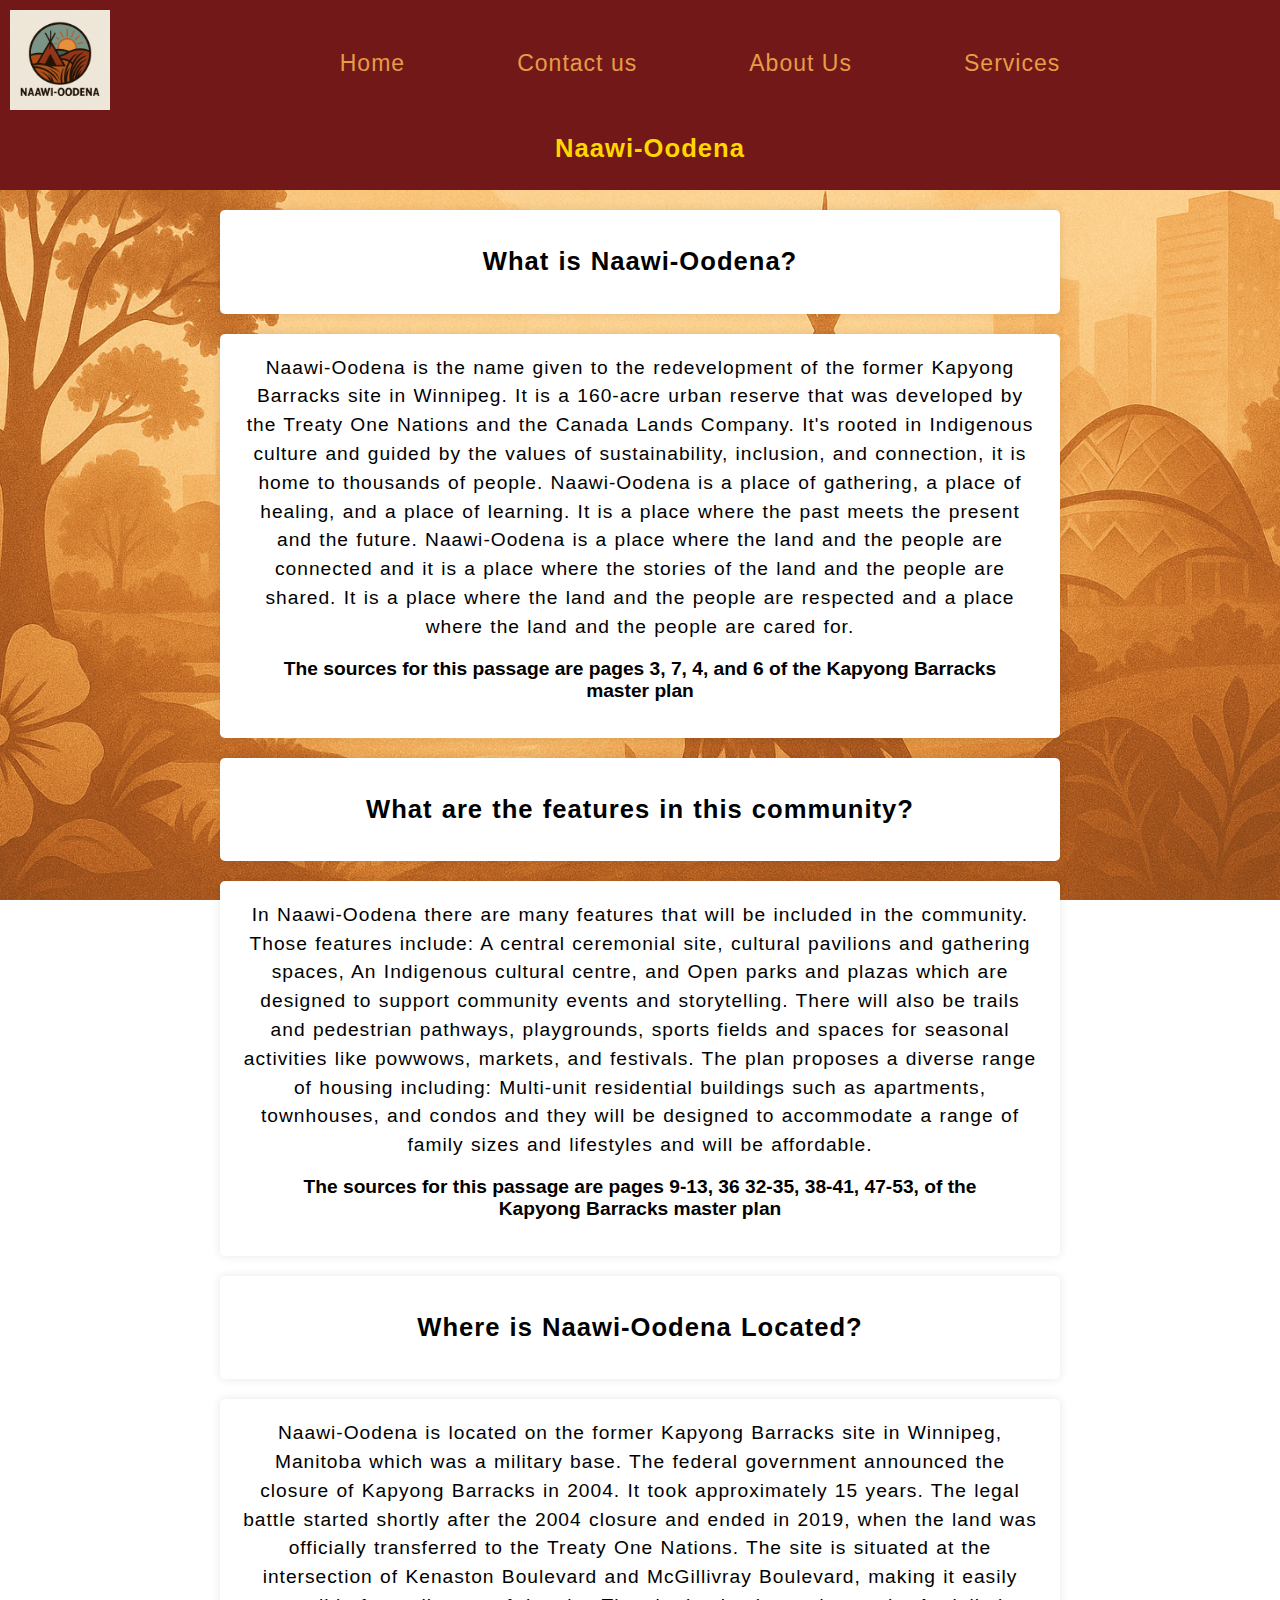
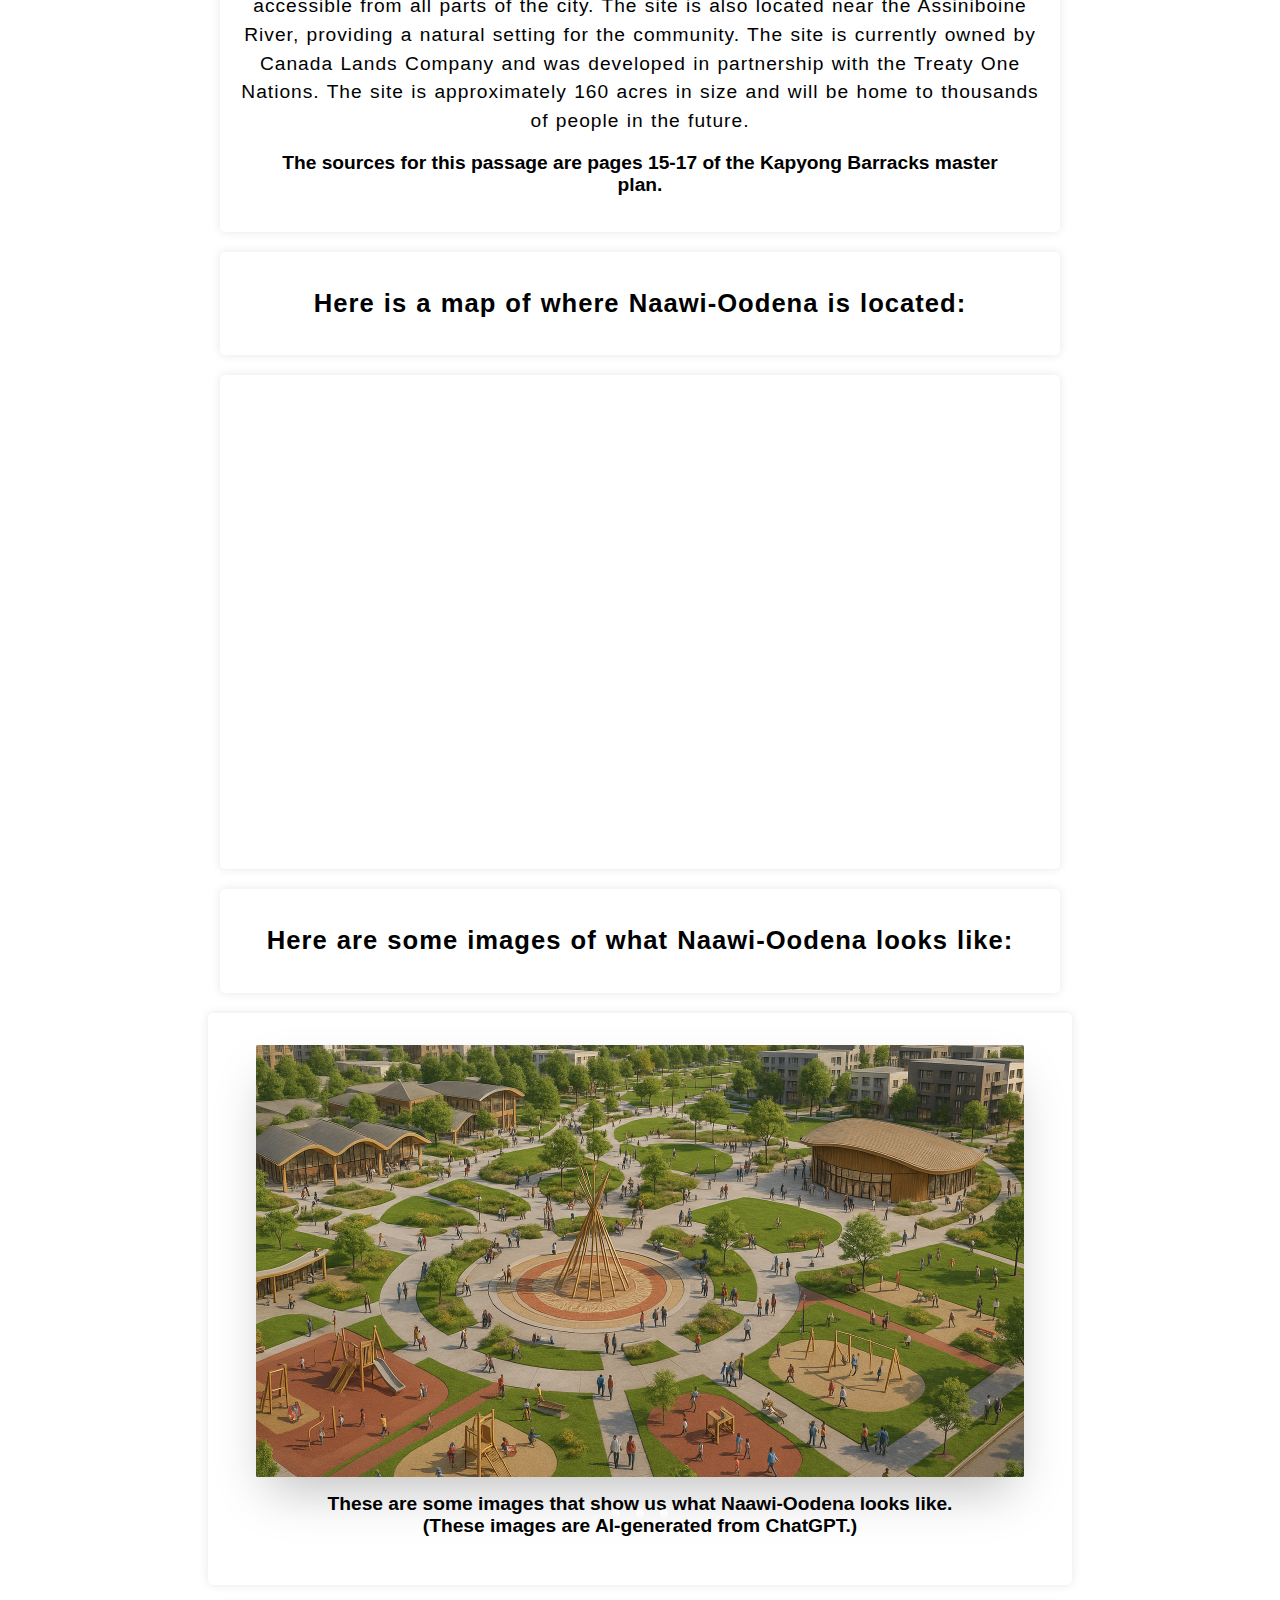
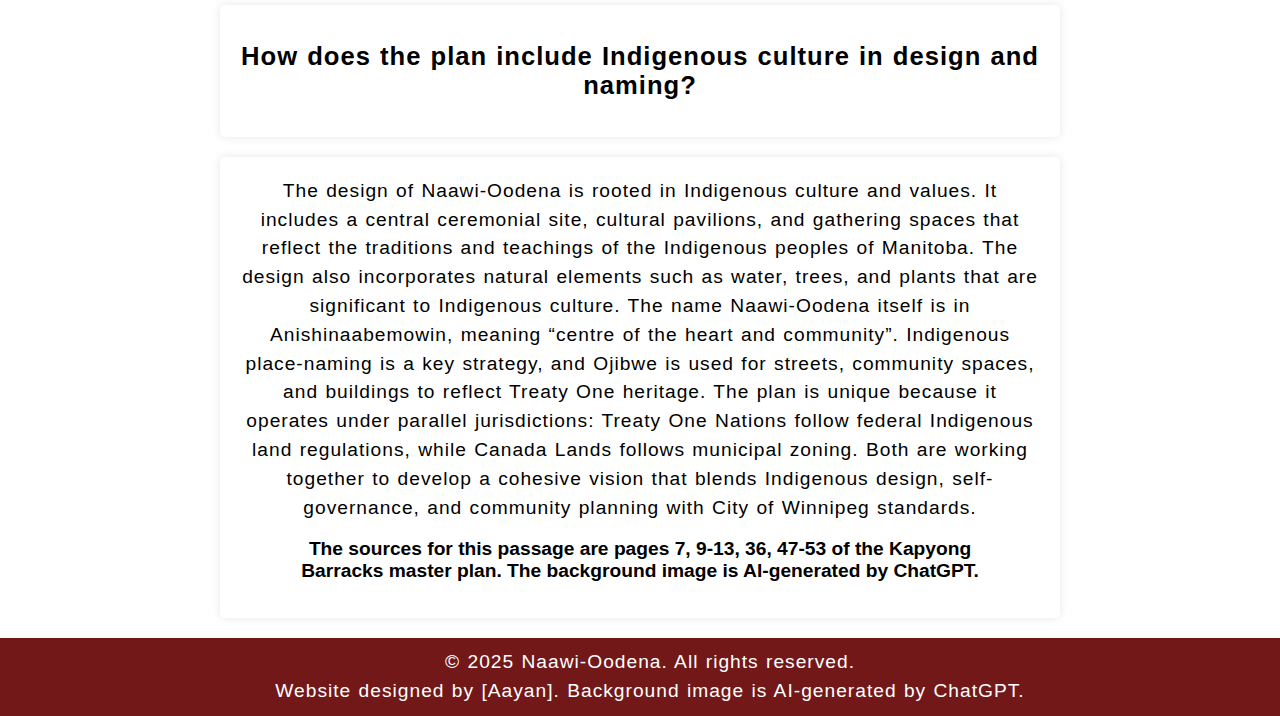
<file: index.html>
<!DOCTYPE html>
<html lang="en">
<!-- The language of the document is set to English -->
<!-- This is the main HTML document for the Services page of the Naawi-Oodena website -->
<head>
    <meta charset="UTF-8">
    <!-- Character encoding for the document, set to UTF-8 -->
    <meta name="viewport" content="width=device-width, initial-scale=1.0">
    <!-- Viewport settings for responsive design, ensuring proper scaling on different devices -->
    <title>Naawi-Oodena</title>
    <!-- Title of the webpage, displayed in the browser tab -->
    <!-- The title of the page is set to "Naawi-Oodena" -->
    <link rel="stylesheet" href="styles.css">
    <!-- Link to the external CSS stylesheet for styling the webpage -->
    <!-- The stylesheet is named "styles.css" and is located in the same directory as this HTML file -->
    <style>
        /* CSS styles for the webpage */
        h1 {font-size: 1.6em;
        justify-content: center;}
        figcaption {text-align: center;
        /* Centering the caption text */
        font-weight: bold;
        /* Making the caption text bold */
        font-size: larger;}
        /* Style for the main heading, setting font size to 1.8em */
    </style>
</head>
<body>
    <header>
        <!-- Header section containing the main title and navigation menu -->
        <!-- The <div> element groups the header and subheading so that it can be styled. In this case it would be styled in the color white. -->
            <div class="logo">
                <img src="images/Logo.png" alt="Naawi-Oodena logo" tabindex="1">
                <!-- Logo image for the website, with a fallback text for accessibility -->
            </div>
            <!-- Main title of the webpage, focusable via keyboard navigation for accessibility -->
        </h1>
        <!-- Main heading of the webpage, focusable via keyboard navigation for accessibility -->
        </div>
        <nav class="navbar">
            <!-- Navigation bar containing links to different sections of the website -->
            <ul class="nav-links">
                <!-- Unordered list for organizing navigation links -->
                <li><a href="index.html" tabindex="2">Home</a></li>
                <!-- Link to the "About Us" page, focusable via keyboard navigation -->
                <li><a href="contactus.html" tabindex="3">Contact us</a></li>
                <!-- Link to the "Contact Us" page -->
                <li><a href="aboutus.html" tabindex="4">About Us</a></li>
                <!-- Link to the "Resources" page -->
                <li><a href="services.html" tabindex="5">Services</a></li>
                <!-- Link to the homepage -->
            </ul>
            <div class="menu-toggle">&#9776;</div>
            <!-- Menu toggle button for mobile navigation. -->
        </nav>
        <!-- Navigation bar containing links to different sections of the website -->
        <h1 style="color: gold;" tabindex="6">Naawi-Oodena</h1>
</header>
<section class="center-content">
    <!-- Section containing text and image, centered on the page -->
<h1 tabindex="7">What is Naawi-Oodena?</h1>
<!-- Header that states what is Naawi Oodena?-->
</section>
<section class="center-content">
    <!-- Section containing text centered on the page -->
    <!--content that describes what Naawi Oodena is-->
    <p tabindex="8">Naawi-Oodena is the name given to the redevelopment of the former Kapyong Barracks site in Winnipeg. It is a 160-acre urban reserve that was developed by the Treaty One Nations and the Canada Lands Company.
    It's rooted in Indigenous culture and guided by the values of sustainability, inclusion, and connection, it is home to thousands of people.
    Naawi-Oodena is a place of gathering, a place of healing, and a place of learning. It is a place where the past meets the present and the future.
    Naawi-Oodena is a place where the land and the people are connected and it is a place where the stories of the land and the people are shared.
    It is a place where the land and the people are respected and a place where the land and the people are cared for.
    </p>
    <figure>
        <figcaption tabindex="9">The sources for this passage are pages 3, 7, 4, and 6 of the Kapyong Barracks master plan</figcaption>
    </figure>
</section>
<section class="center-content">
    <!-- Section containing text centered on the page -->
    <!--content that describes what features are in Naawi Oodena-->
    <h1 tabindex="10">What are the features in this community?</h1>
    </section>

<section class="center-content">
    <!-- Section containing text centered on the page -->
    <!--content that describes what features are in Naawi Oodena-->
    <p tabindex="11">In Naawi-Oodena there are many features that will be included in the community.
        Those features include:
        A central ceremonial site,
        cultural pavilions and gathering spaces,
        An Indigenous cultural centre, and
        Open parks and plazas which are designed to support community events and storytelling.
        There will also be trails and pedestrian pathways,
        playgrounds, sports fields and
        spaces for seasonal activities like powwows, markets, and festivals.
        The plan proposes a diverse range of housing including:
        Multi-unit residential buildings such as apartments, townhouses, and condos and they will be designed to accommodate a range of family sizes and lifestyles and will be
        affordable. </p>
    <figure>
        <figcaption tabindex="12">The sources for this passage are pages 9-13, 36 32-35, 38-41, 47-53, of the Kapyong Barracks master plan</figcaption>
        <!-- Caption for the information that tells us the source of of this passsage. -->
    </figure>
</section>
<section class="center-content">
    <!-- Section containing text centered on the page -->
    <!--Heading that states where will Naawi Oodena be located-->
    <h1 tabindex="13">Where is Naawi-Oodena Located?</h1>
</section>
<section class="center-content">
    <!-- Section containing text centered on the page -->
    <!--content that describes where Naawi Oodena is located-->
    <p tabindex="14">Naawi-Oodena is located on the former Kapyong Barracks site in Winnipeg, Manitoba which was a military base. The federal government announced the closure of Kapyong Barracks in 2004. It took approximately 15 years. The legal battle started shortly after the 2004 closure and ended in 2019, when the land was officially transferred to the Treaty One Nations.  The site is situated at the intersection of Kenaston Boulevard and McGillivray Boulevard, making it easily accessible from all parts of the city.
        The site is also located near the Assiniboine River, providing a natural setting for the community. The site is currently owned by Canada Lands Company and was developed in partnership with the Treaty One Nations.
        The site is approximately 160 acres in size and will be home to thousands of people in the future.</p>
    <figure>
        <figcaption tabindex="15">The sources for this passage are pages 15-17 of the Kapyong Barracks master plan.</figcaption>
        <!-- Caption for the information that tells us the source of of this passsage. -->
</section>
<section class="center-content">
    <!-- Section containing text centered on the page -->
    <!--Heading that states where will Naawi Oodena be located-->
<h1 tabindex="16">Here is a map of where Naawi-Oodena is located:</h1>
<!-- Heading that states where Naawi Oodena will be located -->
</section>
<section class="center-content">
    <iframe src="https://www.google.com/maps/embed?pb=!1m18!1m12!1m3!1d10289.518883622004!2d-97.21794507970392!3d49.85411139374817!2m3!1f0!2f0!3f0!3m2!1i1024!2i768!4f13.1!3m3!1m2!1s0x52ea74eab82e68cb%3A0x4ffc4bf8a3a9cf2f!2sNaawi-Oodena%2C%20Winnipeg%2C%20MB!5e0!3m2!1sen!2sca!4v1747164062024!5m2!1sen!2sca" width="600" height="450" style="border:0;" allowfullscreen="" loading="lazy" referrerpolicy="no-referrer-when-downgrade" alt="map of where Naawi-Oodena is located" tabindex="17"></iframe>
</section>
<section class="center-content">
    <!-- Section containing text centered on the page -->
    <!--Heading that states what Naawi Oodena will look like-->
    <h1 tabindex="18">Here are some images of what Naawi-Oodena looks like:</h1>
    </section>
<section class="container">
    <!-- Section containing images -->
    <div class="slider-wrapper">
        <!-- Wrapper for the image slider -->

        <div class="slider">
            <!-- Image slider containing images of Naawi-Oodena -->
            <!--Image number 1-->
    <img id="slide1" src="images/Image1.png"
    alt="Huge community with a lot of trees and buildings and houses as well as parks and playgrounds. This is a digital image of what Naawi-Oodena will look like."
    style="width: 100%; height: auto;" tabindex="19">
<!-- Image number 2 -->
    <img id="slide2" src="images/Image2.png"
    alt="Huge community with a lot of trees and buildings and houses as well as parks and playgrounds. This is a digital image of what Naawi-Oodena will look like."
    style="width: 100%; height: auto;" tabindex="20">
<!-- Image number 3 -->
    <img id="slide3" src="images/Image3.png"
    alt="Huge community with a lot of trees and buildings and houses as well as parks and playgrounds. This is a digital image of what Naawi-Oodena will look like."
    style="width: 100%; height: auto;" tabindex="21">
    </div>

    <div class="slider-nav">
            <a href="#slide-1"></a>
            <a href="#slide-2"></a>
            <a href="#slide-3"></a>
        </div>
        <!-- Navigation dots for the image slider -->
        <div class="slider-controls">
    </div>
    <figure>
        <figcaption tabindex="22">These are some images that show us what Naawi-Oodena looks like. (These images are AI-generated from ChatGPT.)</figcaption>
        <!-- Caption for the information that tells us the source of of this passsage. -->
    </figure>
    </section>
    <section class="center-content">
    <!-- Section containing text centered on the page -->
    <!--Heading that states how does the plan include Indigenous culture in design and naming-->
        <h1 tabindex="23">How does the plan include Indigenous culture in design and naming?</h1>
    </section>
<section class="center-content">
    <!-- Section containing text centered on the page -->
    <!--content that describes how the plan includes Indigenous culture in design and naming-->
    <p tabindex="24">The design of Naawi-Oodena is rooted in Indigenous culture and values. It includes a central ceremonial site, cultural pavilions, and gathering spaces that reflect the traditions and teachings of the Indigenous peoples of Manitoba. The design also incorporates natural elements such as water, trees, and plants that are significant to Indigenous culture.
        The name Naawi-Oodena itself is in Anishinaabemowin, meaning “centre of the heart and community”. Indigenous place-naming is a key strategy, and Ojibwe is used for streets, community spaces, and buildings to reflect Treaty One heritage. The plan is unique because it operates under parallel jurisdictions: Treaty One Nations follow federal Indigenous land regulations, while Canada Lands follows municipal zoning. Both are working together to develop a cohesive vision that blends Indigenous design, self-governance, and community planning with City of Winnipeg standards.
</p>
<figure>
    <figcaption tabindex="25">The sources for this passage are pages 7, 9-13, 36, 47-53 of the Kapyong Barracks master plan. The background image is AI-generated by ChatGPT.</figcaption>
</figure>
    </section>
    <footer>
    <!-- Footer section containing copyright information -->
    <p tabindex="26">&copy; 2025 Naawi-Oodena. All rights reserved.</p>
    <p tabindex="27">Website designed by [Aayan].
        Background image is AI-generated by ChatGPT.
        <!-- Footer section with copyright information -->
    </p>
</footer>
<button onclick="scrollToTop()" id="topButton" tabindex="28">Back to top</button>
<!-- Button to scroll back to the top of the page -->
<script>window.onscroll = function() {
    let button = document.getElementById("topButton");
    if (document.body.scrollTop > 200 || document.documentElement.scrollTop > 200) {
    button.style.display = "block";
    } else {
    button.style.display = "none";
    }
};
  // Scroll to top when clicked
function scrollToTop() {
    window.scrollTo({top: 0, behavior: 'smooth'});
}
// Example JavaScript to show the button
const topButton = document.getElementById('topButton');

window.addEventListener('scroll', () => {
    if (window.scrollY > 200) { // Adjust the scroll threshold as needed
        topButton.classList.add('show');
    } else {
        topButton.classList.remove('show');
    }
});
</script>
<!-- JavaScript function to handle the scroll-to-top button functionality -->
</body>
</html>
</file>
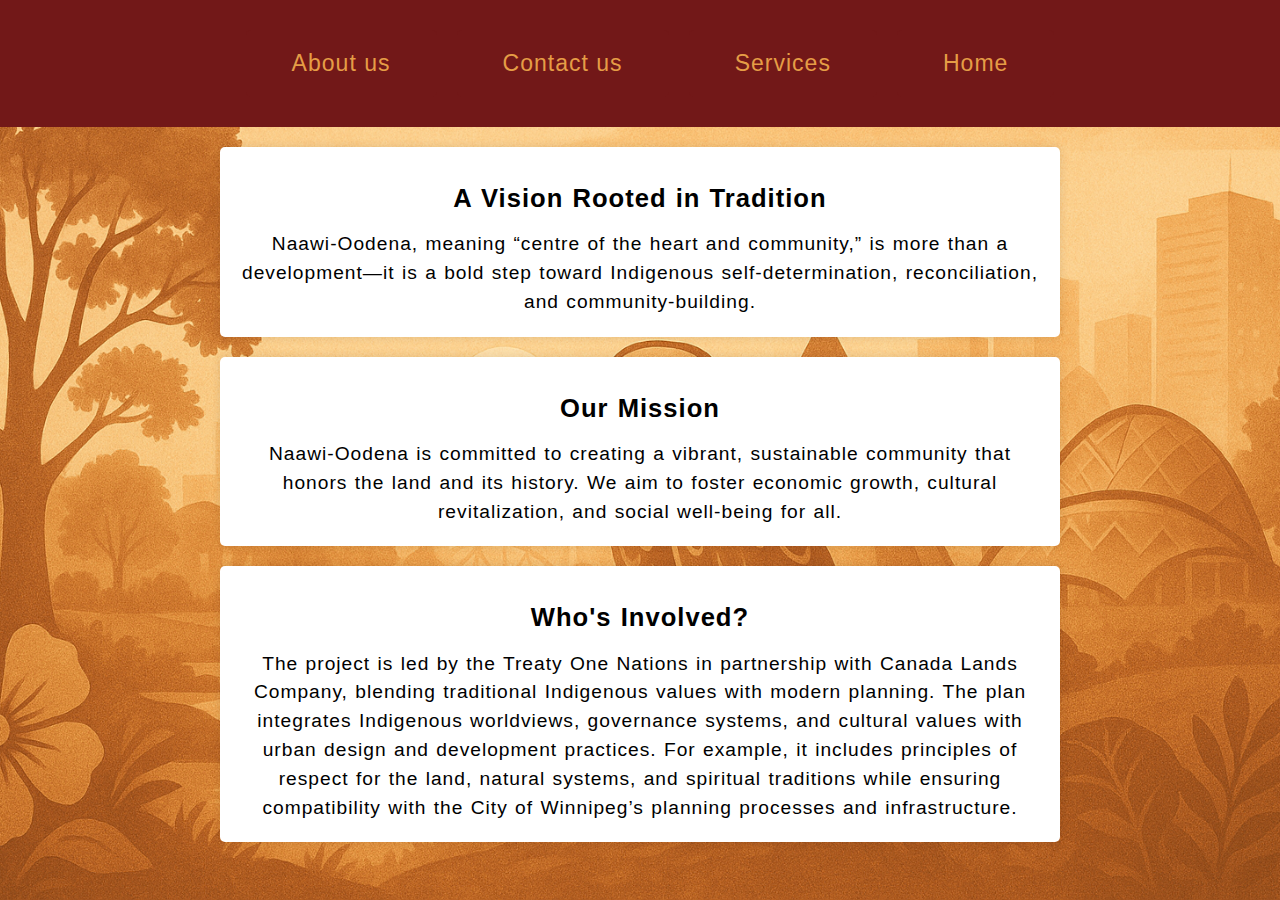
<file: aboutus.html>
<!DOCTYPE html>
<html lang="en">
<head>
    <meta charset="UTF-8">
    <meta name="viewport" content="width=device-width, initial-scale=1.0">
    <title>Document</title>
    <link rel="stylesheet" href="styles.css">
    <style>
        h1 {font-size: 1.6em;}
        /* Style for the main heading, setting font size to 1.6em */
    </style>
</head>
<body>
    <header>
    <nav class="navbar">
        <!-- Navigation bar containing links to different sections of the website -->
        <ul class="nav-links">
            <!-- Unordered list for organizing navigation links -->
            <li><a href="aboutus.html" tabindex="2">About us</a></li>
            <!-- Link to the "About Us" page, focusable via keyboard navigation -->
            <li><a href="contactus.html" tabindex="3">Contact us</a></li>
            <!-- Link to the "Contact Us" page -->
            <li><a href="services.html" tabindex="4">Services</a></li>
            <!-- Link to the "Resources" page -->
            <li><a href="index.html" tabindex="5">Home</a></li>
            <!-- Link to the homepage -->
        </ul>
        <div class="menu-toggle">&#9776;</div>
        <!-- Menu toggle button for mobile navigation. -->
    </nav>
    </header>
    <section class="center-content">
        <h1>A Vision Rooted in Tradition</h1>
        <p>Naawi-Oodena, meaning “centre of the heart and community,” is more than a development—it is a bold step toward Indigenous self-determination, reconciliation, and community-building.</p>
        </section>
    <section class="center-content">
        <h1>Our Mission</h1>
        <p>Naawi-Oodena is committed to creating a vibrant, sustainable community that honors the land and its history. We aim to foster economic growth, cultural revitalization, and social well-being for all.</p>
        </section>
    <section class="center-content">
        <h1>Who's Involved?</h1>
        <p>The project is led by the Treaty One Nations in partnership with Canada Lands Company, blending traditional Indigenous values with modern planning.
        The plan integrates Indigenous worldviews, governance systems, and cultural values with urban design and development practices. For example, it includes principles of respect for the land, natural systems, and spiritual traditions while ensuring compatibility with the City of Winnipeg’s planning processes and infrastructure. 
        </p>
</body>
</html>
</file>
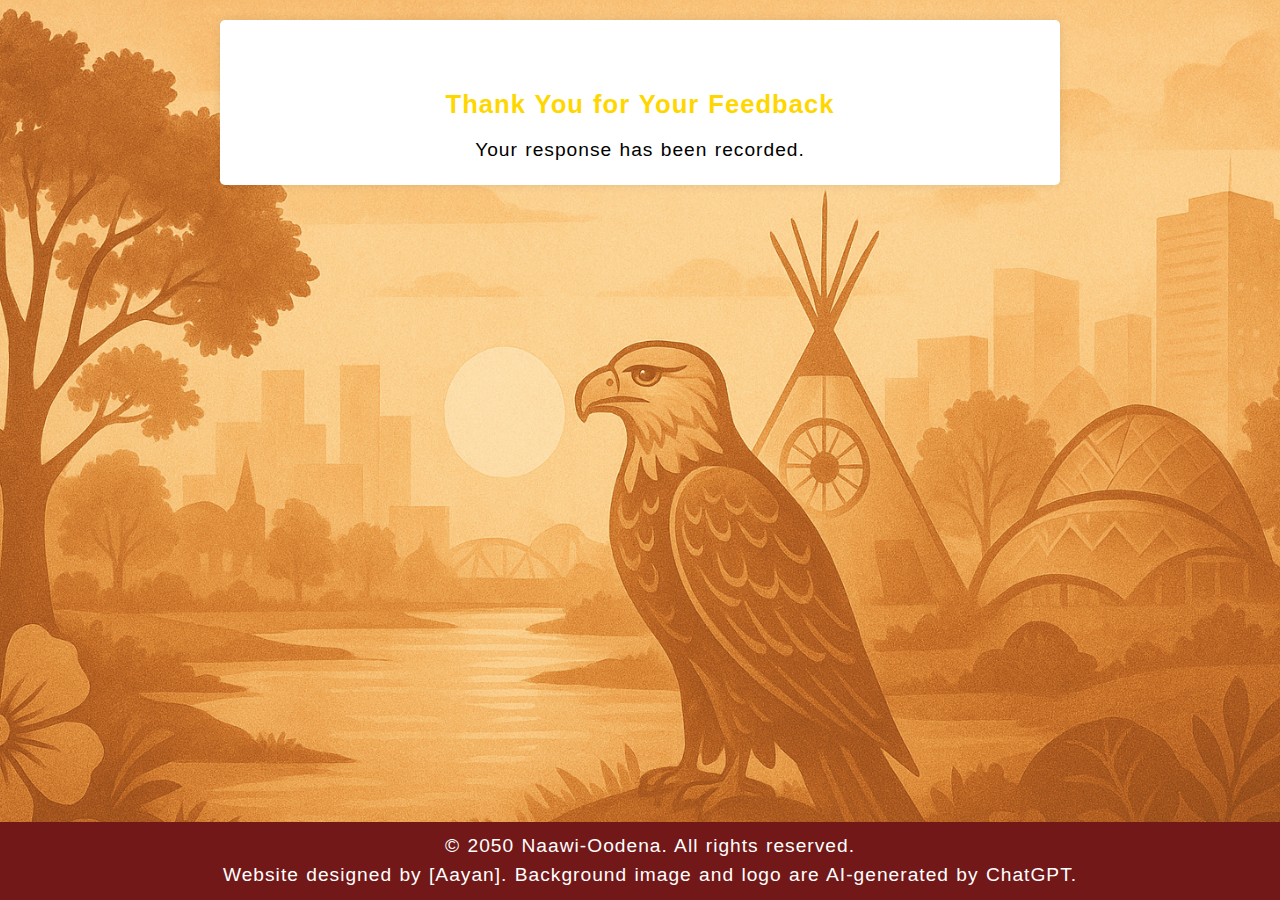
<file: thankyou.html>
<!DOCTYPE html>
<html lang="en">
<head>
    <meta charset="UTF-8">
    <meta name="viewport" content="width=device-width, initial-scale=1.0">
    <title>Thank You</title>
    <link rel="stylesheet" href="styles.css">
    <style>
        /* Inline CSS styles for the webpage */
        h1 {
            font-size: 1.6em;
        }
        /* Sets the font size for all <h1> elements */
        .thank-you-message {
            text-align: center;
            margin-top: 50px;
        }
        /* Centers the thank you message and adds top margin */
        .thank-you-message h1 {
            color: gold;
        }
        /* Sets the color of the main heading in the thank you message */
        footer {position: fixed; bottom: 0; width: 100%; text-align: center; padding: 10px;}
        /* Styles for the footer section */
    </style>
</head>
<body>
    <section class="center-content">
        <div class="thank-you-message">
            <h1>Thank You for Your Feedback</h1>
            <p>Your response has been recorded.</p>
        </div>
    </section>
    <footer>
    <!-- Footer section containing copyright information -->
    <p tabindex="31">&copy; 2050 Naawi-Oodena. All rights reserved.</p>
    <p tabindex="32">Website designed by [Aayan].
        Background image and logo are AI-generated by ChatGPT.
        <!-- Footer section with copyright information -->
    </p>
</footer>
</body>
</html>
</file>
<file: styles.css>
/*I chose an analagous color scheme with the color red orange, and yellow with white and brown (in my background image) as my neutral colors.
The color red is often associated with energy, passion, and action. It can evoke strong emotions and is often used to grab attenion.
The color red is also associated with warmth and can create a welcoming atmosphere. It can stimulate the mind and increase heart rate.
The color red is also part of the medicine wheel which is a big part of the Indigenous culture and is also a sacred color. The red color represents the East direction and is associated with the element of fire, which symbolizes energy, passion, and action. It is also associated with the season of spring, which represents new beginnings and growth.
The color red is also a very bold color and can be used to create a strong visual impact.*/

/* General Styles */
/* The body element is styled to remove default margins, set a sans-serif font, and apply a beige background color. */
/* =========================
    General Styles
    ========================= */

/* Reset default margin, set font, center text, and apply background image with fallback color and fixed attachment */
body {
     margin: 0; /* Removes default margin around the body */
     font-family: Arial, Helvetica, sans-serif; /* Sets a clean sans-serif font stack */
     text-align: center; /* Centers all text horizontally */
     background-image: url(images/background.png); /* Sets a custom background image */
     background-size: cover; /* Ensures the background image covers the entire viewport */
     background-repeat: no-repeat; /* Prevents background image from repeating */
     background-position: center; /* Centers the background image */
     background-attachment: fixed; /* Keeps the background image fixed during scroll */
     background-color: white; /* Fallback background color */
     color: black; /* Default text color */
}

/* =========================
    Headings and Paragraphs
    ========================= */

/* Center h1, add spacing between letters and words */
h1 {
     padding: auto; /* (Note: 'auto' has no effect on padding, but included as in original) */
    text-align: center;
    letter-spacing: 1px;
    word-spacing: 1px;
}

/* Style paragraphs for readability and spacing */
p {
     padding: auto; /* (Note: 'auto' has no effect on padding, but included as in original) */
    text-align: center;
    font-size: larger;
    line-height: 1.5em;
    margin: 0;
    letter-spacing: 1px;
    word-spacing: 1px;
    text-overflow: auto;
}

/* =========================
    Navigation Bar Styles
    ========================= */

/* Style the main navigation bar with background color and padding */
nav {
     background-color: rgb(114, 24, 24); /* Deep red background */
    padding: 16px;
    text-align: center;
}

/* Style navigation links: white text, spacing, rounded corners, and transition on hover */
nav a {
    color: white;
    text-decoration: none;
    margin: 0 20px;
    padding: 10px 16px;
    border-radius: 6px;
    transition: background-color 0.3s ease;
    display: inline-block;
}

/* Add gradient background to nav links on hover */
nav a:hover {
    background-image: linear-gradient(to right, orange, yellow);
    transition: background-image 0.3s ease;
}

/* Flexbox navbar container for horizontal alignment and centering */
.navbar {
    display: flex;
    justify-content: space-between;
    align-items: center;
    padding: 15px 20px;
    color: white;
    justify-content: center;
}

/* Horizontal navigation links with spacing and larger font */
.nav-links {
    list-style: none;
    display: flex;
    gap: 20px;
    padding: 0;
    margin: 0;
    letter-spacing: 1px;
    font-size: larger;
}

/* Display nav list items inline */
.nav-links li {
    display: inline;
}

/* Style nav links inside .nav-links */
.nav-links a {
    color: white;
    text-decoration: none;
    font-size: 1.2em;
}

/* Hide menu toggle button by default, style for mobile */
.menu-toggle {
    display: none;
    font-size: 2em;
    cursor: pointer;
}

/* =========================
    Responsive Navbar
    ========================= */

/* Adjust navbar for screens <= 768px */
@media (max-width: 768px) {
    .nav-links {
        display: none;
        flex-direction: column;
        background-color: rgb(114, 24, 24);
        position: absolute;
        top: 60px;
        left: 0;
        width: 100%;
        padding: 10px;
    }
    .nav-links.active {
        display: flex;
    }
    .menu-toggle {
        display: block;
    }
}

/* =========================
    Header and Section Styles
    ========================= */

/* Style header with background, text color, padding, and spacing */
header {
    background-color: rgb(114, 24, 24);
    color: black;
    padding: 10px;
    margin-bottom: 20px;
    width: 100%;
}

/* Style content sections with max width, centering, padding, rounded corners, and shadow */
section {
    max-width: 800px;
    margin: 20px auto;
    padding: 20px;
    background: white;
    border-radius: 5px;
    box-shadow: 0px 0px 10px rgba(0, 0, 0, 0.1);
}

/* =========================
    List Styles
    ========================= */

/* Remove bullets and padding from unordered lists */
ul {
    list-style-type: none;
    padding: 1px;
}

/* Style list items with background, spacing, rounded corners, and white text */
ul li {
    background-color: rgb(114, 24, 24);
    margin: 5px 0;
    padding: 10px;
    border-radius: 5px;
    color: white;
}

/* =========================
    Footer Styles
    ========================= */

/* Style footer with background, white text, padding, and spacing */
footer {
    background: rgb(114, 24, 24);
    color: white;
    padding: 10px;
    margin-top: 20px;
    bottom: auto;
    width: 100%;
}

/* =========================
    Text and Image Alignment
    ========================= */

/* Flex container for aligning text and images horizontally */
.text-image-container {
    display: flex;
    align-items: center;
    gap: 20px;
}

/* Style side images with fixed width, rounded corners, and spacing */
.side-image {
    width: 350px;
    height: auto;
    border-radius: 5px;
    float: left;
    margin-right: 15px;
}

/* =========================
    Form Styles
    ========================= */

/* Center form and stack elements vertically */
form {
    display: flex;
    flex-direction: column;
    align-items: center;
    margin-top: 20px;
}

/* Style input fields with padding, border, rounded corners, and width */
input {
    padding: 10px;
    margin: 5px;
    border: 1px solid black;
    border-radius: 10px;
    width: 80%;
    max-width: 400px;
}

/* Style buttons with padding, background, rounded corners, and pointer cursor */
button {
    padding: 10px 20px;
    background-color: rgb(114, 24, 24);
    color: white;
    border: none;
    border-radius: 5px;
    cursor: pointer;
}

/* Add gradient background and transition on button hover */
button:hover {
    background-image: linear-gradient(to right, orange, yellow);
    transition: background-image 0.3s ease;
}

/* =========================
    Back to Top Button Styles
    ========================= */

/* Fixed-position back-to-top button, hidden by default, with fade-in animation */
#topButton {
    position: fixed;
    bottom: 40px;
    right: 40px;
    padding: 10px 20px;
    font-size: 16px;
    background-color: rgb(114, 24, 24);
    color: white;
    border: none;
    border-radius: 8px;
    cursor: pointer;
    display: none;
    z-index: 1000;
    opacity: 0;
    transition: opacity 0.3s ease;
    text-transform: capitalize;
}

/* Show the button with fade-in animation */
#topButton.show {
    display: block;
    animation: fadeIn 0.5s ease forwards;
}

/* Add gradient background on hover */
#topButton:hover {
    background-image: -o-linear-gradient(to right, orange, yellow);
    transition: background-image 0.3s ease;
    color: white;
}

/* =========================
    Logo Styles
    ========================= */

/* Style logo image with fixed width and float left for alignment */
.logo img {
    width: 100px;
    height: auto;
    float: left;
}

/* =========================
    Container and Slider Styles
    ========================= */

/* Add padding to main container */
.container {
    padding: 2rem;
}

/* Center slider, set max width, and relative positioning */
.slider-wrapper {
    position: relative;
    max-width: 48rem;
    margin: 0 auto;
}

/* Flexbox slider for horizontal scrolling, snap effect, and shadow */
.slider {
    display: flex;
    aspect-ratio: 16 / 9;
    overflow-x: auto;
    scroll-snap-type: x mandatory;
    scroll-behavior: smooth;
    box-shadow: 0 1.5rem 3rem -0.75rem hsla(0, 0%, 0%, 0.25);
    border-radius: 0.1rem;
    -webkit-overflow-scrolling: touch;
}

/* Style slider images to cover container and snap into place */
.slider img {
    flex: 1 0 100%;
    scroll-snap-align: start;
    object-fit: cover;
}

/* Position slider navigation dots at bottom center */
.slider-nav {
    display: flex;
    column-gap: 1rem;
    position: absolute;
    bottom: 1.25rem;
    left: 50%;
    transform: translateX(-50%);
    z-index: 1;
}

/* Style navigation dots as small circles with opacity and transition */
.slider-nav a {
    width: 0.5rem;
    height: 0.5rem;
    border-radius: 50%;
    background-color: white;
    opacity: 0.75;
    transition: opacity ease 250ms;
}

/* Increase opacity of navigation dot on hover */
.slider-nav a:hover {
    opacity: 1;
}

/* =========================
    Rating Card Styles
    ========================= */

/* Card container with white background, rounded corners, shadow, and fade-in animation */
.rating-card {
    background-color: white;
    border-radius: 10px;
    padding: 20px;
    max-width: 600px;
    margin: 30px auto;
    box-shadow: 0px 4px 15px rgba(0, 0, 0, 0.1);
    text-align: center;
    display: flex;
    flex-direction: column;
    align-items: center;
    justify-content: center;
    opacity: 0;
    animation: slideIn 1s ease forwards;
}

/* Logo inside rating card */
.rating-card .logo img {
    width: 100px;
    height: auto;
    margin-bottom: 10px;
}

/* Question text in rating card */
.rating-card .question {
    font-size: 1.2em;
    margin-bottom: 10px;
    color: #333;
}

/* Star rating row */
.rating-card .stars {
    display: flex;
    justify-content: center;
    gap: 10px;
    font-size: 2em;
    margin-bottom: 10px;
}

/* Individual star styles, with hover and selected effects */
.rating-card .star {
    cursor: pointer;
    color: #ccc;
    transition: color 0.3s ease, transform 0.2s ease;
}
.rating-card .star:hover {
    transform: scale(1.2);
}
.rating-card .star.selected {
    color: gold;
    animation: pop 0.3s ease;
}

/* Footer text in rating card */
.rating-card .footer {
    font-size: 0.9em;
    color: #666;
    margin-top: 10px;
}

/* Submit button in rating card */
.rating-card .submit-rating {
    margin-top: 15px;
    padding: 10px 20px;
    background-color: rgb(114, 24, 24);
    color: white;
    border: none;
    border-radius: 5px;
    font-size: 1em;
    cursor: pointer;
    transition: background-color 0.3s ease;
}

/* Submit button hover effect with gradient and pulse animation */
.rating-card .submit-rating:hover {
    background-image: -moz-linear-gradient(to right, orange, yellow);
    animation: buttonPulse 1s ease-out;
}

/* =========================
    Link Styles
    ========================= */

/* Style unvisited, visited, hover, and active links with different colors */
a:link {
    text-decoration: none;
     color: rgb(229, 157, 70); /* orange */
}
a:visited {
    color: gold;
}
a:hover {
    color: rgb(114, 24, 24);
    text-decoration: underline;
}
a:active {
    color: red;
}

/* =========================
    Video Grid Styles
    ========================= */

/* Responsive grid for video rows */
.video-row {
    display: grid;
    grid-template-columns: repeat(auto-fit, minmax(300px, 1fr));
    gap: 1rem;
    padding: 1rem;
}

/* Responsive iframe for videos */
.video-container iframe {
    width: 100%;
    aspect-ratio: 16 / 9;
    border: none;
}

/* =========================
    Keyframes for Animations
    ========================= */

/* Fade-in animation for elements */
@keyframes fadeIn {
    from { opacity: 0; }
    to { opacity: 1; }
}

/* Slide-in animation for rating card */
@keyframes slideIn {
    0% { opacity: 0; transform: translateY(30px); }
    100% { opacity: 1; transform: translateY(0); }
}

/* Pop animation for star selection */
@keyframes pop {
    0% { transform: scale(1); }
    50% { transform: scale(1.3); }
    100% { transform: scale(1); }
}

/* Glow animation for stars (not used directly) */
@keyframes glow {
    0% { text-shadow: 0 0 0px gold; }
    100% { text-shadow: 0 0 8px gold; }
}

/* Pulse animation for button on hover */
@keyframes buttonPulse {
    0% { box-shadow: 0 0 0 0 rgba(0, 123, 255, 0.7); }
    70% { box-shadow: 0 0 0 10px rgba(0, 123, 255, 0); }
    100% { box-shadow: 0 0 0 0 rgba(0, 123, 255, 0); }
}
</file>
